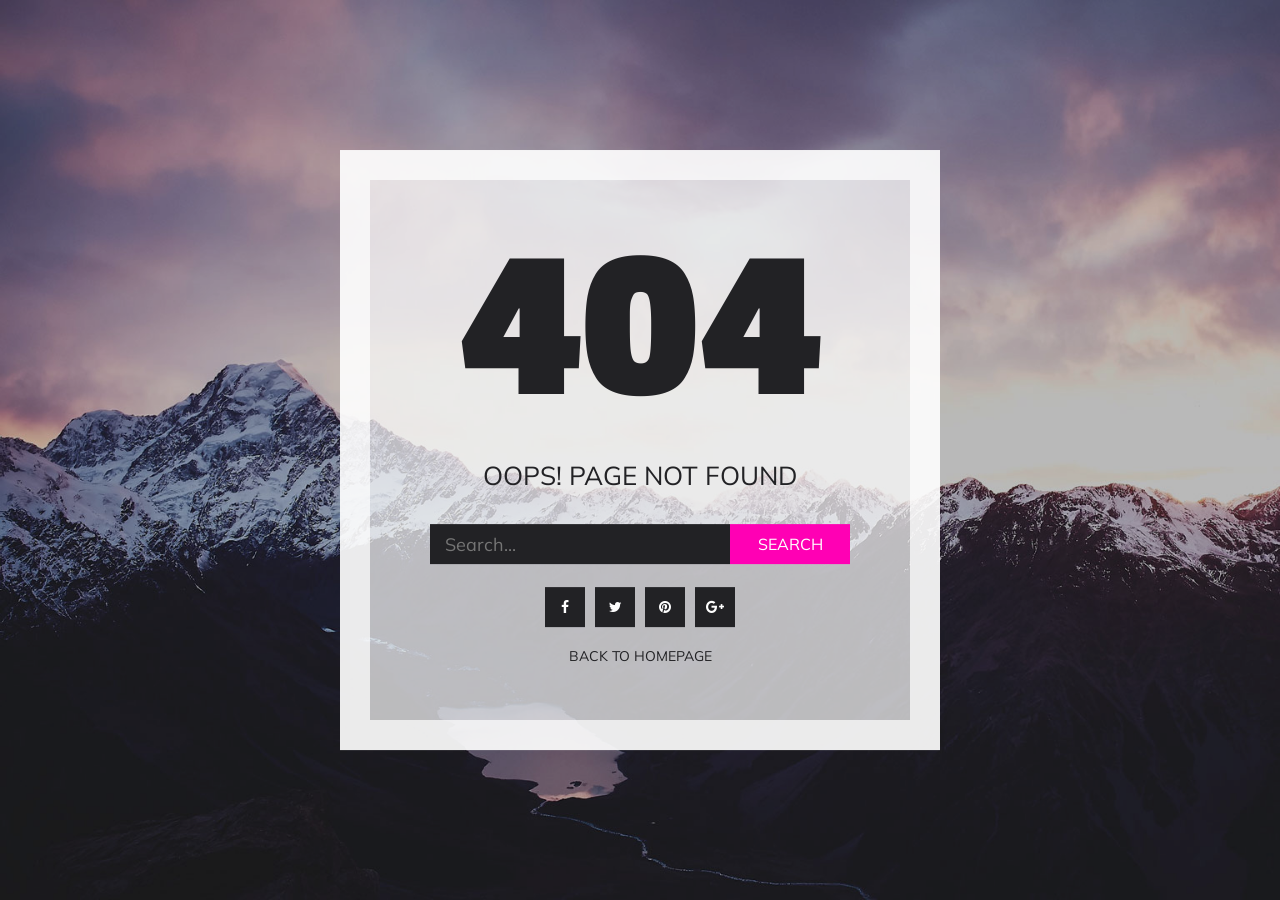
<file: 404/index.html>
<!DOCTYPE html>
<html lang="en">

<head>
	<meta charset="utf-8">
	<meta http-equiv="X-UA-Compatible" content="IE=edge">
	<meta name="viewport" content="width=device-width, initial-scale=1">
	<!-- The above 3 meta tags *must* come first in the head; any other head content must come *after* these tags -->

	<title>404 Page Not Found</title>

	<!-- Google font -->
	<link href="https://fonts.googleapis.com/css?family=Muli:400" rel="stylesheet">
	<link href="https://fonts.googleapis.com/css?family=Passion+One" rel="stylesheet">

	<!-- Font Awesome Icon -->
	<link type="text/css" rel="stylesheet" href="css/font-awesome.min.css" />

	<!-- Custom stlylesheet -->
	<link type="text/css" rel="stylesheet" href="css/style.css" />

	<!-- HTML5 shim and Respond.js for IE8 support of HTML5 elements and media queries -->
	<!-- WARNING: Respond.js doesn't work if you view the page via file:// -->
	<!--[if lt IE 9]>
		  <script src="https://oss.maxcdn.com/html5shiv/3.7.3/html5shiv.min.js"></script>
		  <script src="https://oss.maxcdn.com/respond/1.4.2/respond.min.js"></script>
		<![endif]-->

</head>

<body>

	<div id="notfound">
		<div class="notfound-bg"></div>
		<div class="notfound">
			<div class="notfound-404">
				<h1>404</h1>
			</div>
			<h2>Oops! Page Not Found</h2>
			<form class="notfound-search">
				<input type="text" placeholder="Search...">
				<button type="button">Search</button>
			</form>
			<div class="notfound-social">
				<a href="https://facebook.com/heyavasthi"><i class="fa fa-facebook"></i></a>
				<a href="https://twitter.com/heyavasthi"><i class="fa fa-twitter"></i></a>
				<a href="#"><i class="fa fa-pinterest"></i></a>
				<a href="#"><i class="fa fa-google-plus"></i></a>
			</div>
			<a href="https://avasthi-git.github.io">Back To Homepage</a>
		</div>
	</div>

</body><!-- This templates was made by Colorlib (https://colorlib.com) -->

</html>
</file>
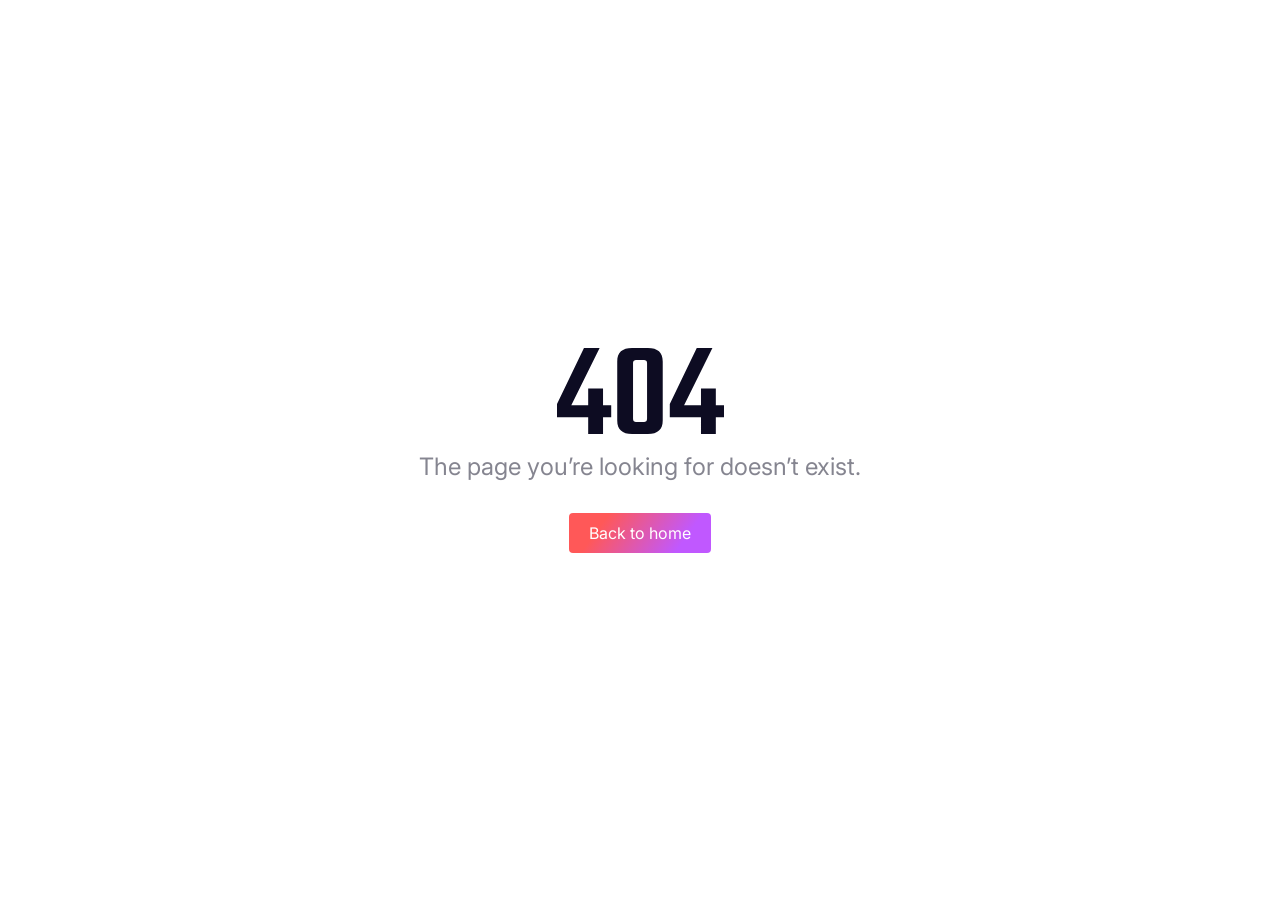
<file: bio/404/index.html>
<!doctype html>
<html lang="en">

<head>
    <meta charset="utf-8">
    <meta name='viewport' content='width=device-width, initial-scale=1.0, maximum-scale=1.0, user-scalable=0'>
        <link rel="apple-touch-icon" sizes="180x180" href="https://bio.link/apple-touch-icon.png">
    <link rel="manifest" href="https://bio.link/manifest.json">
    <link rel="dns-prefetch" href="https://analytics.bio.link">
    <link rel="preconnect" href="https://fonts.gstatic.com">
    <link href="https://fonts.googleapis.com/css2?family=Inter:wght@400;500;600;700&amp;display=swap" rel="stylesheet">

    <style>
        body,html{-ms-scroll-chaining:none;overscroll-behavior:none;margin:0;padding:0}.min-h-full{min-height:100vh}.flex{display:flex}.flex-both-center{display:flex;justify-content:center;align-items:center}.flex-wrap{flex-wrap:wrap}.flex-h-center{display:flex;justify-content:center}.flex-dir-c{flex-direction:column}.mt-8{margin-top:12px}.mt-16{margin-top:16px}.mt-24{margin-top:24px}.mt-32{margin-top:32px}.mt-36{margin-top:48px}.m-auto{margin:auto}.ml-6{margin-left:6px}.py-10{padding:10px}.ln-h-22{line-height:22px}.text-fs-16{font-size:16px}.page-bg{position:fixed;inset:0;z-index:-1;height:100vh;width:100vw}.background-overlay{position:fixed;width:100%;height:100%;z-index:0}.page-overlay{position:fixed;left:0;top:0;width:100vw;height:100vh;background:rgba(0,0,0,.1);-webkit-backdrop-filter:blur(20px);backdrop-filter:blur(20px);z-index:100}.page-overlay-btn{text-decoration:none;font-family:Inter,sans-serif;background:transparent;padding:10px 30px;border-radius:6px;font-size:1.2em;display:inline-block;cursor:pointer}.page-overlay-title{font-size:30px;font-family:sans-serif}.page-overlay-text{font-size:18px}.page-image{position:fixed;left:0;top:0;width:100vw;height:100vh;-o-object-fit:cover;object-fit:cover}.display-image{width:96px;height:96px;display:block;border-radius:50%;-o-object-fit:cover;object-fit:cover}.text-center{text-align:center}.page-title{margin-bottom:0}.page-bioline{font-weight:500}.page-full-wrap{width:680px;z-index:10;padding-bottom:176px}.page-item-wrap{transition:transform .15s cubic-bezier(.17,.67,.29,2.71) 0s}.page-item-wrap.show-embed{border-radius:30px;transition:unset;transform:unset}.page-item-wrap.show-embed:hover{transform:unset}.page-item-wrap.show-embed:hover .page-item:after,.page-item-wrap.show-embed:hover .page-item:before{-webkit-animation:unset;animation:unset}.show-embed-item{overflow:hidden;transition:all .3s ease-in-out}.page-item-wrap.show-embed .show-embed-item{overflow:visible}.embed-ind-arrow-icon{transform:rotate(-90deg)}.page-item-wrap.show-embed .embed-ind-arrow-icon{transform:rotate(0deg)}.page-item{box-sizing:border-box;position:absolute;left:0;top:0;width:100%;height:100%;z-index:-1}.page-social{display:block;cursor:pointer;margin:0 12px 12px}.page-social svg{width:28px;height:28px}.relative{position:relative}.link-each-image{width:43px;height:43px;position:absolute;left:9px;-o-object-fit:cover;object-fit:cover}.page-logo{position:absolute;bottom:32px;left:calc(50% - 15px)}.page-logo:hover svg .bl-logo-br{opacity:1}.rounded-md{border-radius:8px}.close-embed{width:25px;height:25px;border-radius:50%;background:#fff;opacity:.7}.embed-wrap{width:100%;box-sizing:border-box;padding:8px;height:100%}.embed-ind-arrow{position:absolute;right:24px;height:14px;top:calc(50% - 7px);margin-bottom:16px}.embed-ind-arrow-icon{transition:all .4s ease-in-out}.close-embed:hover{opacity:1}.cursor-pointer{cursor:pointer}.page-item-each{text-decoration:none;overflow:hidden;z-index:10;box-sizing:border-box}.item-title{width:55%;word-break:break-word}.social-icon-anchor{position:absolute;width:100%;height:100%;left:0;top:0}.page-social:hover{transition:all .1s ease-in-out;transform:scale(1.1)}.page-item-title{font-weight:700;margin-bottom:16px}.embed-wrap-inside{background-color:#fff;display:flex;justify-content:center;box-sizing:border-box;padding:10px;height:100%;overflow:hidden}.embed-wrap-inside iframe{width:auto;min-width:500px}.embed-wrap-inside{position:relative}.embed-wrap-inside:after{content:"";position:absolute;height:85%;width:495px;border:10px solid #fff;transition-property:border;transition-duration:.2s;pointer-events:none}@media (max-width:768px){.page-full-wrap{width:90%}.embed-wrap-inside iframe{width:100%;min-width:unset}.page-overlay-title{font-size:24px;margin:16px 0}.embed-wrap-inside:after{width:93%}}@media (max-width:400px){.embed-wrap-inside:after{width:90%}}
    </style>
    

        </head>

<body>
    <div class="min-h-full flex-h-center" id="background_div">
                    <div class="page-bg"></div>
                        
            <div style="display: flex;flex-direction: column;
        text-align: center;align-items: center;justify-content: center;">
        <svg width="167" height="86" fill="none" xmlns="http://www.w3.org/2000/svg"><path d="M54.208 57.242v12.13h-8.172V86H31.19V69.372H0V56.016L26.968 0H42.63l-28.33 57.242h16.89V40.615h14.845v16.627h8.172zM90.066 70.326V15.674c0-1.454-.272-2.408-.817-2.863-.545-.545-1.589-.817-3.132-.817H79.85c-1.453 0-2.451.272-2.996.817-.545.455-.817 1.409-.817 2.863v54.652c0 1.454.272 2.454.817 2.999.545.454 1.543.681 2.996.681h6.266c1.543 0 2.587-.227 3.132-.681.545-.545.817-1.545.817-2.999zm15.664-56.833v59.014c0 8.995-4.949 13.493-14.846 13.493h-15.8c-9.897 0-14.846-4.498-14.846-13.493V13.493C60.238 4.498 65.187 0 75.084 0h15.8c9.897 0 14.846 4.498 14.846 13.493zM167 57.242v12.13h-8.172V86h-14.846V69.372h-31.19V56.016L139.76 0h15.663l-28.33 57.242h16.889V40.615h14.846v16.627H167z" fill="#0D0C22"/></svg>
        <br>
        <div class="mb-32" style="font-family: 'Inter', sans-serif;color: #0D0C22;opacity: 0.5;font-size: 24px">
            The page you’re looking for doesn’t exist.
        </div>

        <a class="mt-32" href="https://avasthi-git.github.io" style="font-family: 'Inter', sans-serif;color:white; padding:10px 20px 10px 20px; text-decoration:none; background: linear-gradient(126.36deg, #FF5858 23.71%, #C058FF 78.8%);border-radius: 4px;">
            Back to home
        </a>
    </div>
    </div>
</body>
    <script>
        var plausibleScript = document.createElement("script");
        plausibleScript.src = "https://plausible.io/js/plausible.js"
        plausibleScript.setAttribute("asnyc", "");
        plausibleScript.setAttribute("defer", "");
        plausibleScript.setAttribute("data-domain", "bio.link");
        document.head.appendChild(plausibleScript);
    </script>


<script>
    (()=>{var t,e={80:()=>{function t(t){var e=t.target.closest(".page-item-wrap"),r=e.querySelector(".show-embed-item"),a=e.querySelector(".embed-iframe"),n=parseInt(r.getAttribute("data-height")),o=0;r.getAttribute("data-type")&&(o=20),e.classList.toggle("show-embed"),a.src=a.getAttribute("data-src"),a.style.cssText="height: ".concat(0==a.offsetHeight?n-o:0,"px"),r.style.cssText="height: ".concat(0==r.offsetHeight?n+16:"0","px")}function e(t){for(var e=t+"=",r=document.cookie.split(";"),a=0;a<r.length;a++){for(var n=r[a];" "===n.charAt(0);)n=n.substring(1,n.length);if(0===n.indexOf(e))return n.substring(e.length,n.length)}return null}function r(t){if(e(t)&&(r=t,a=location.hostname.split(".").reverse(),n=a[1]+"."+a[0],document.cookie=r+"=; domain="+n+"; Path=/; Expires=Thu, 01 Jan 1970 00:00:01 GMT;",!e(t))){try{location.reload(!0)}catch(t){}location.reload()}var r,a,n}window.onload=function(){!function(){for(var t=document.getElementsByTagName("img"),e=0;e<t.length;e++){var r=t[e];r.getAttribute("data-src")&&r.setAttribute("src",r.getAttribute("data-src"))}}(),function(){for(var t=document.getElementsByTagName("a"),e=0;e<t.length;e++)t[e].addEventListener("click",(function(t){var e=t.currentTarget,r=["trackEvent",e.getAttribute("data-type"),"Click",e.getAttribute("data-id"),1];try{_paq.push(r)}catch(t){}}))}(),function(){for(var e=document.getElementsByClassName("show-embed"),r=0;r<e.length;r++)e[r].addEventListener("click",t)}(),function(){try{new URLSearchParams(window.location.search).get("preview")?r("page_has_updated_preview"):r("page_has_updated")}catch(t){}}()}},662:()=>{},328:()=>{}},r={};function a(t){var n=r[t];if(void 0!==n)return n.exports;var o=r[t]={exports:{}};return e[t](o,o.exports,a),o.exports}a.m=e,t=[],a.O=(e,r,n,o)=>{if(!r){var i=1/0;for(l=0;l<t.length;l++){for(var[r,n,o]=t[l],c=!0,s=0;s<r.length;s++)(!1&o||i>=o)&&Object.keys(a.O).every((t=>a.O[t](r[s])))?r.splice(s--,1):(c=!1,o<i&&(i=o));c&&(t.splice(l--,1),e=n())}return e}o=o||0;for(var l=t.length;l>0&&t[l-1][2]>o;l--)t[l]=t[l-1];t[l]=[r,n,o]},a.o=(t,e)=>Object.prototype.hasOwnProperty.call(t,e),(()=>{var t={773:0,432:0,170:0};a.O.j=e=>0===t[e];var e=(e,r)=>{var n,o,[i,c,s]=r,l=0;for(n in c)a.o(c,n)&&(a.m[n]=c[n]);for(s&&s(a),e&&e(r);l<i.length;l++)o=i[l],a.o(t,o)&&t[o]&&t[o][0](),t[i[l]]=0;a.O()},r=self.webpackChunk=self.webpackChunk||[];r.forEach(e.bind(null,0)),r.push=e.bind(null,r.push.bind(r))})(),a.O(void 0,[432,170],(()=>a(80))),a.O(void 0,[432,170],(()=>a(662)));var n=a.O(void 0,[432,170],(()=>a(328)));n=a.O(n)})();</script>

</html>
</file>
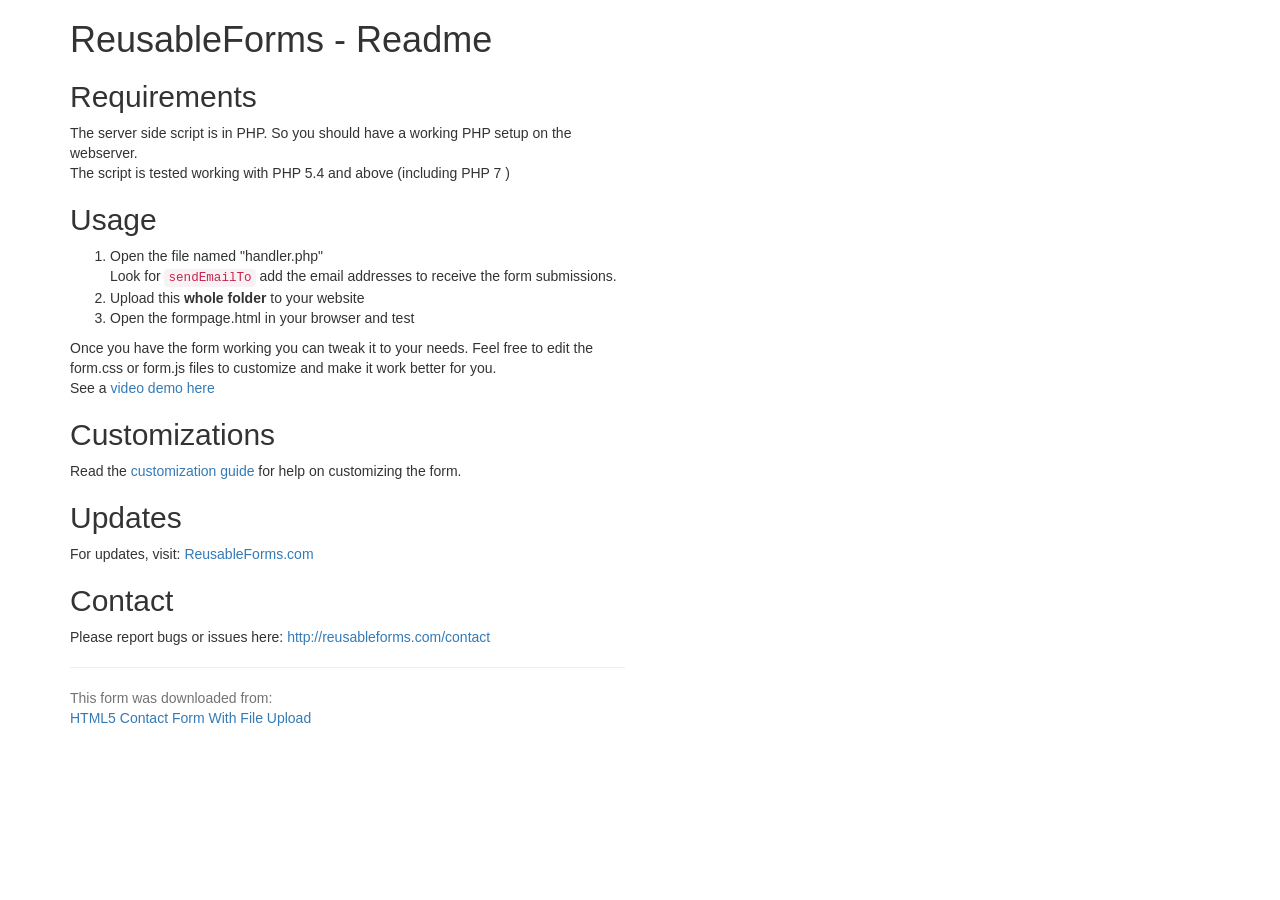
<file: contact/readme.html>
<!doctype html>

<html lang="en">
<head>
  <meta charset="utf-8">

  <title>Reusable Form Readme First</title>
  <!-- Latest compiled and minified CSS -->
<link rel="stylesheet" href="https://maxcdn.bootstrapcdn.com/bootstrap/3.3.7/css/bootstrap.min.css" >

</head>

<body>
<div class="container">
<div class="row">
<div class="col-md-6">
<h1>ReusableForms - Readme</h1>

<h2>Requirements</h2>
The server side script is in PHP. So you should have a working PHP setup on the webserver.
<p>
The script is tested working with PHP 5.4 and above (including PHP 7 )
</p>

<h2>Usage</h2>
<ol>
<li>Open the file named "handler.php" <br/> Look for <code>sendEmailTo</code> add the email addresses to receive the form submissions.</li>
<li>Upload this <strong>whole folder</strong> to your website</li>
<li>Open the formpage.html in your browser and test</li>
</ol>
Once you have the form working you can tweak it to your needs. Feel free to edit the form.css or form.js files to customize and make it work better for you.
<p>
See a <a href="https://youtu.be/jAr4ZtLnmn0">video demo here</a>
</p>
<h2>Customizations</h2>
Read the <a href="http://reusableforms.com/doc/customization">customization guide</a> for help on customizing the form.

<h2>Updates</h2>
For updates, visit: <a href="http://reusableforms.com">ReusableForms.com</a>

<h2>Contact</h2>
Please report bugs or issues here:
<a href="http://reusableforms.com/contact">http://reusableforms.com/contact</a>
<p></p>
<hr/>
<p class="help-block">
This form was downloaded from:<br/>
<a href="http://reusableforms.com/d/o3/html5-contact-form-with-file-upload">HTML5 Contact Form With File Upload</a>
</p>

</div>
</div>
</div>
</body>
</html>
</file>
<file: 404/css/style.css>
* {
  -webkit-box-sizing: border-box;
          box-sizing: border-box;
}

body {
  padding: 0;
  margin: 0;
}

#notfound {
  position: relative;
  height: 100vh;
}

#notfound .notfound-bg {
  position: absolute;
  width: 100%;
  height: 100%;
  background-image: url('../img/bg.jpg');
  background-size: cover;
}

#notfound .notfound-bg:after {
  content: '';
  position: absolute;
  width: 100%;
  height: 100%;
  background-color: rgba(0, 0, 0, 0.25);
}

#notfound .notfound {
  position: absolute;
  left: 50%;
  top: 50%;
  -webkit-transform: translate(-50%, -50%);
      -ms-transform: translate(-50%, -50%);
          transform: translate(-50%, -50%);
}

#notfound .notfound:after {
  content: '';
  position: absolute;
  left: 50%;
  top: 50%;
  -webkit-transform: translate(-50% , -50%);
      -ms-transform: translate(-50% , -50%);
          transform: translate(-50% , -50%);
  width: 100%;
  height: 600px;
  background-color: rgba(255, 255, 255, 0.7);
  -webkit-box-shadow: 0px 0px 0px 30px rgba(255, 255, 255, 0.7) inset;
          box-shadow: 0px 0px 0px 30px rgba(255, 255, 255, 0.7) inset;
  z-index: -1;
}

.notfound {
  max-width: 600px;
  width: 100%;
  text-align: center;
  padding: 30px;
  line-height: 1.4;
}

.notfound .notfound-404 {
  position: relative;
  height: 200px;
}

.notfound .notfound-404 h1 {
  font-family: 'Passion One', cursive;
  position: absolute;
  left: 50%;
  top: 50%;
  -webkit-transform: translate(-50%, -50%);
      -ms-transform: translate(-50%, -50%);
          transform: translate(-50%, -50%);
  font-size: 220px;
  margin: 0px;
  color: #222225;
  text-transform: uppercase;
}

.notfound h2 {
  font-family: 'Muli', sans-serif;
  font-size: 26px;
  font-weight: 400;
  text-transform: uppercase;
  color: #222225;
  margin-top: 26px;
  margin-bottom: 20px;
}

.notfound-search {
  position: relative;
  padding-right: 120px;
  max-width: 420px;
  width: 100%;
  margin: 30px auto 20px;
}

.notfound-search input {
  font-family: 'Muli', sans-serif;
  width: 100%;
  height: 40px;
  padding: 3px 15px;
  color: #fff;
  font-weight: 400;
  font-size: 18px;
  background: #222225;
  border: none;
}

.notfound-search button {
  font-family: 'Muli', sans-serif;
  position: absolute;
  right: 0px;
  top: 0px;
  width: 120px;
  height: 40px;
  text-align: center;
  border: none;
  background: #ff00b4;
  cursor: pointer;
  padding: 0;
  color: #fff;
  font-weight: 400;
  font-size: 16px;
  text-transform: uppercase;
}

.notfound a {
  font-family: 'Muli', sans-serif;
  display: inline-block;
  font-weight: 400;
  text-decoration: none;
  background-color: transparent;
  color: #222225;
  text-transform: uppercase;
  font-size: 14px;
}

.notfound-social {
  margin-bottom: 15px;
}
.notfound-social>a {
  display: inline-block;
  height: 40px;
  line-height: 40px;
  width: 40px;
  font-size: 14px;
  color: #fff;
  background-color: #222225;
  margin: 3px;
  -webkit-transition: 0.2s all;
  transition: 0.2s all;
}
.notfound-social>a:hover {
  color: #fff;
  background-color: #ff00b4;
}

@media only screen and (max-width: 480px) {
  .notfound .notfound-404 {
    height: 146px;
  }

  .notfound .notfound-404 h1 {
    font-size: 146px;
  }

  .notfound h2 {
    font-size: 22px;
  }
}
</file>
